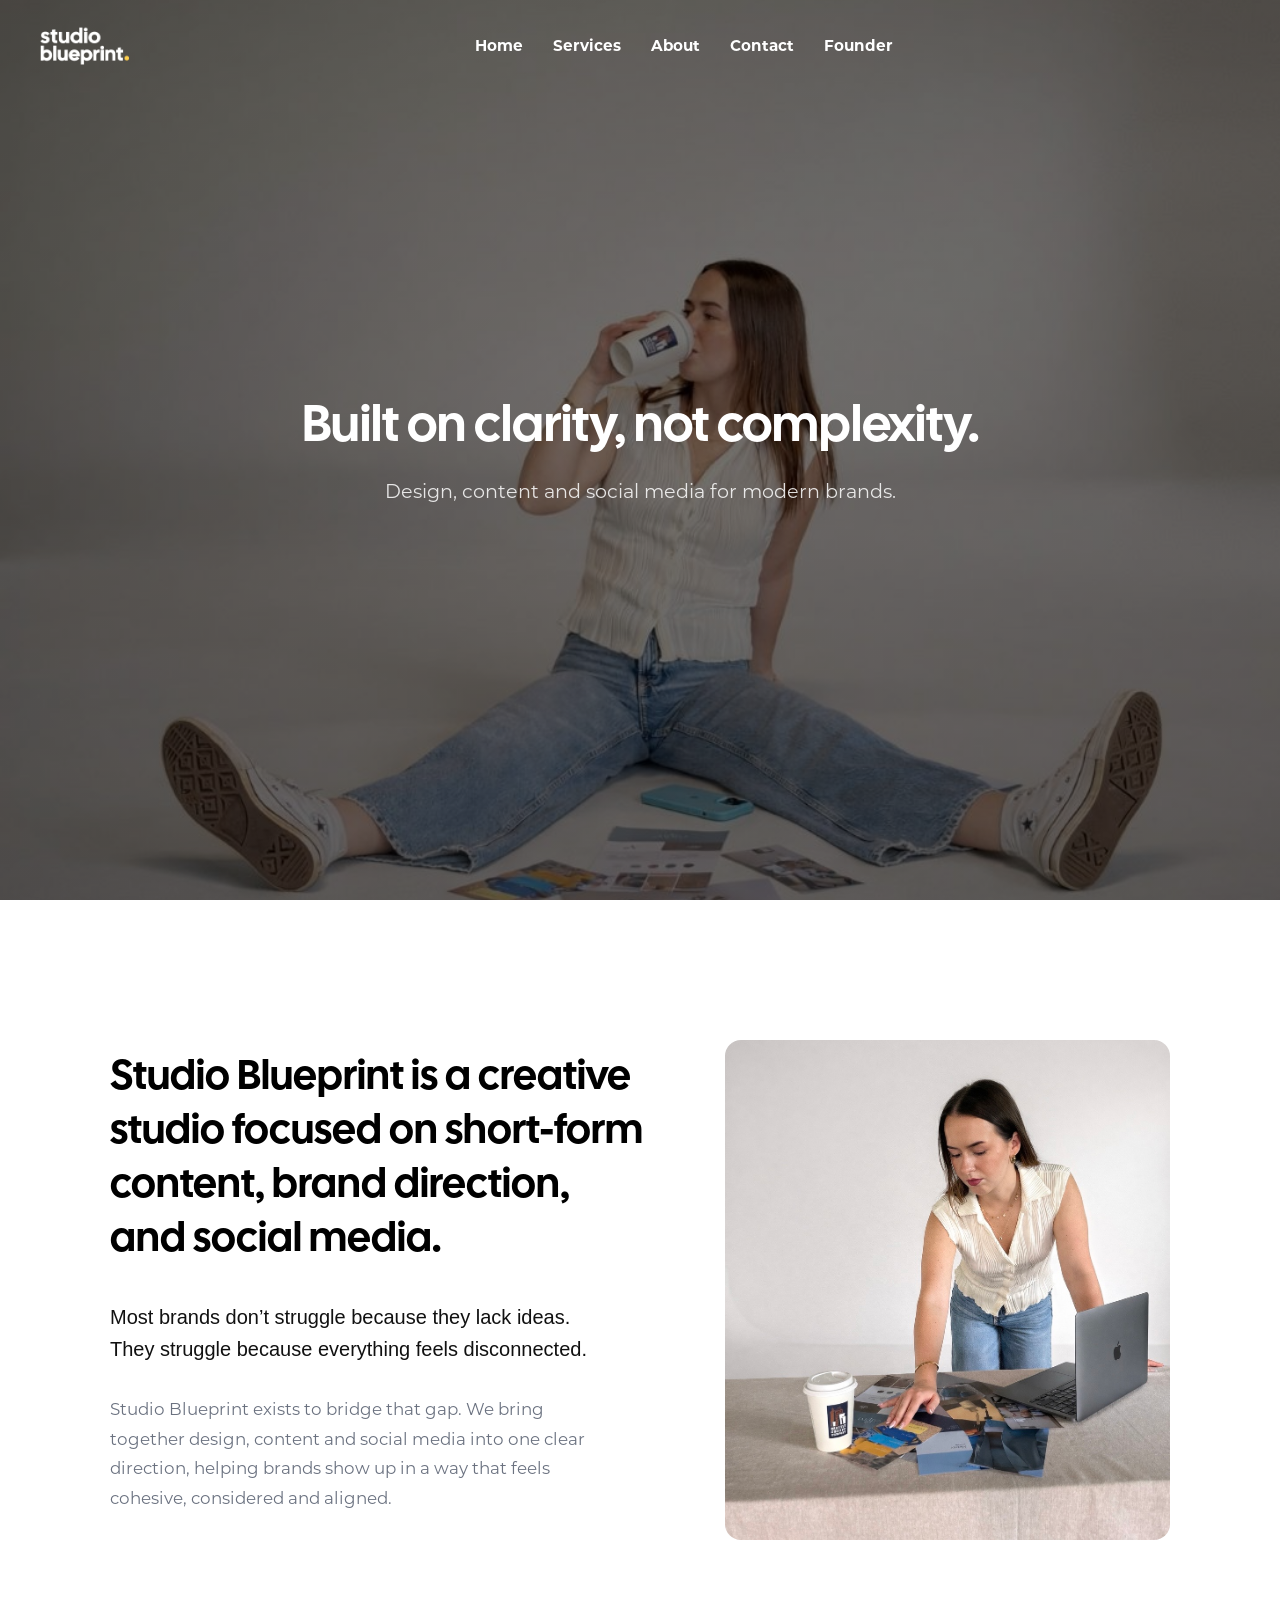
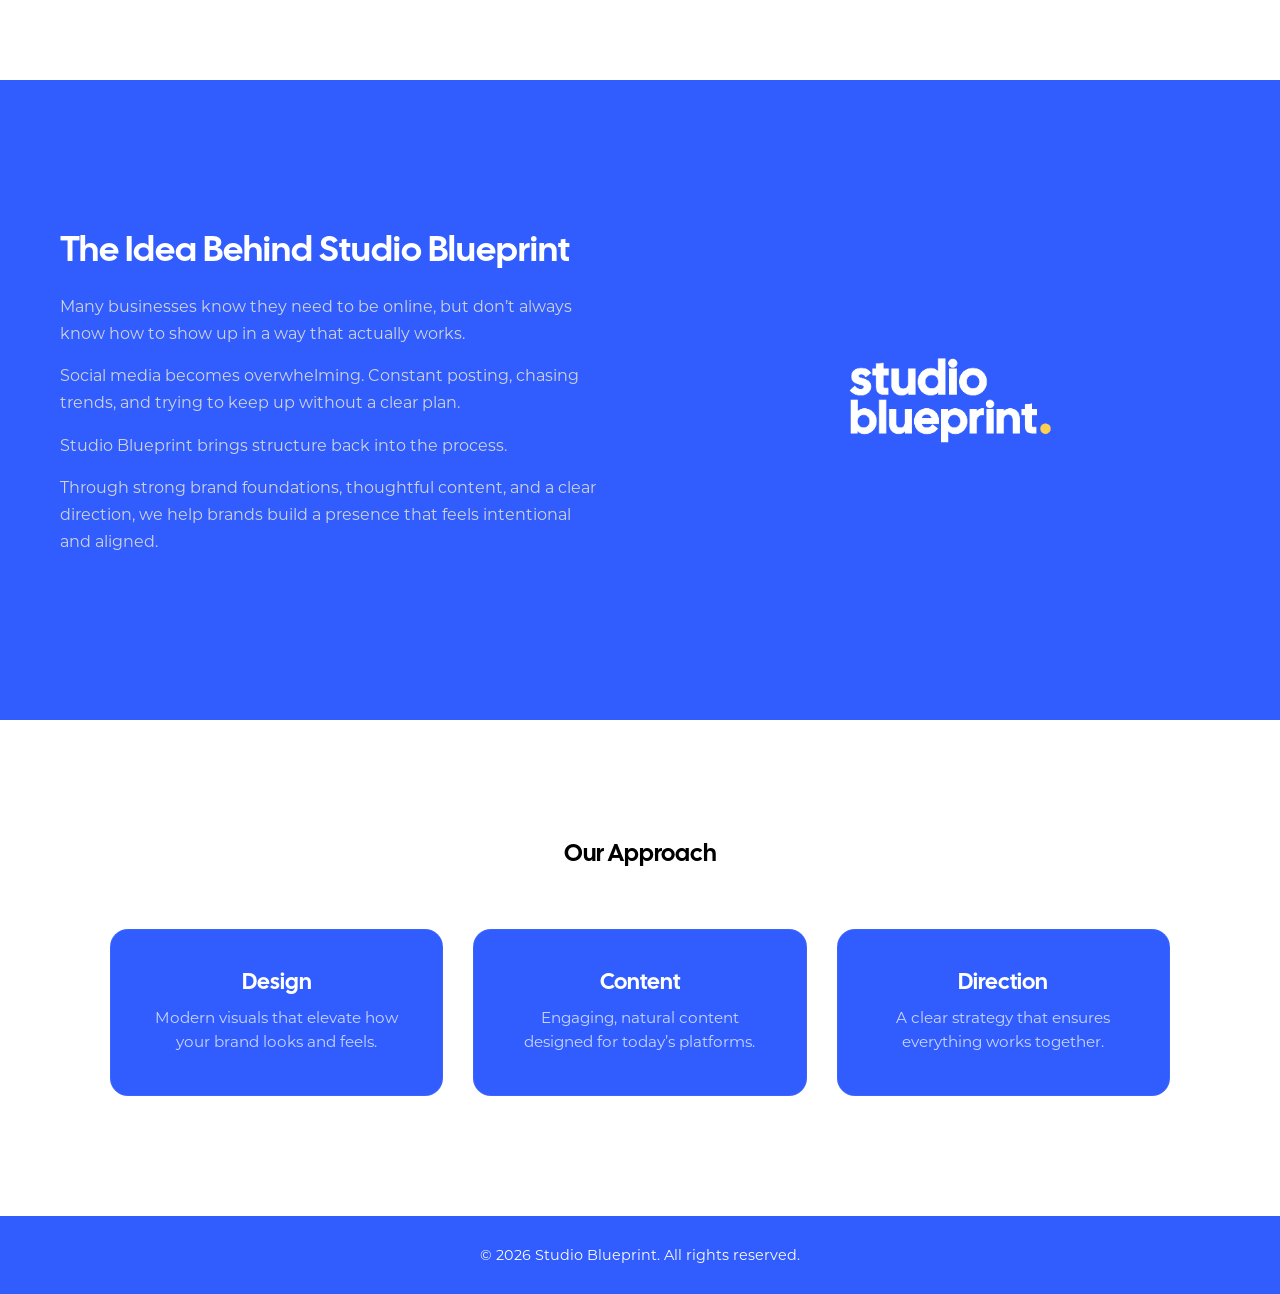
<file: about.html>
<!doctype html>
<html lang="en">
  <head>
    <meta charset="UTF-8" />
    <meta name="viewport" content="width=device-width, initial-scale=1.0" />

    <!-- Primary SEO -->
    <title>About Studio Blueprint | Creative Branding & Content Studio</title>
    <meta name="description" content="Studio Blueprint is a creative studio built on clarity, not complexity. We bring together design, content and social media for brands across South Africa and internationally." />
    <meta name="keywords" content="about Studio Blueprint, creative studio South Africa, branding agency, content studio, social media strategy, brand direction, KwaZulu-Natal creative agency" />
    <meta name="author" content="Studio Blueprint" />
    <meta name="robots" content="index, follow" />
    <link rel="canonical" href="https://studioblueprint.co.za/about.html" />

    <!-- Open Graph -->
    <meta property="og:type" content="website" />
    <meta property="og:site_name" content="Studio Blueprint" />
    <meta property="og:title" content="About Studio Blueprint | Creative Branding & Content Studio" />
    <meta property="og:description" content="Studio Blueprint is a creative studio built on clarity, not complexity. Design, content and social media for brands across South Africa and internationally." />
    <meta property="og:url" content="https://studioblueprint.co.za/about.html" />
    <meta property="og:image" content="https://studioblueprint.co.za/assets/images/Hero-Desktop.JPG" />
    <meta property="og:locale" content="en_ZA" />

    <!-- Twitter Card -->
    <meta name="twitter:card" content="summary_large_image" />
    <meta name="twitter:title" content="About Studio Blueprint | Creative Branding & Content Studio" />
    <meta name="twitter:description" content="Studio Blueprint is a creative studio built on clarity, not complexity. Design, content and social media for brands across South Africa and internationally." />
    <meta name="twitter:image" content="https://studioblueprint.co.za/assets/images/Hero-Desktop.JPG" />

    <!-- Favicon & Theme -->
    <link rel="icon" type="image/png" href="/assets/images/Asset 4@0.75x.png" />
    <meta name="theme-color" content="#315dfe" />

    <!-- Structured Data -->
    <script type="application/ld+json">
    {
      "@context": "https://schema.org",
      "@type": "AboutPage",
      "url": "https://studioblueprint.co.za/about.html",
      "name": "About Studio Blueprint",
      "description": "Studio Blueprint is a creative studio bringing together design, content and social media into one clear direction for brands across South Africa and internationally.",
      "publisher": {
        "@type": "ProfessionalService",
        "@id": "https://studioblueprint.co.za/#organization",
        "name": "Studio Blueprint",
        "url": "https://studioblueprint.co.za",
        "address": {
          "@type": "PostalAddress",
          "addressLocality": "Kloof",
          "addressRegion": "KwaZulu-Natal",
          "addressCountry": "ZA"
        }
      }
    }
    </script>

    <!-- CSS -->
    <link rel="stylesheet" href="/css/about.css" />
    <link rel="stylesheet" href="/css/navbar.css" />
  </head>

  <body>
    <!-- =========================
         NAVBAR
    ========================= -->
    <header class="navbar">
      <img
        src="assets/images/Asset 4@1.5x.png"
        alt="Studio Blueprint"
        class="logo"
      />

     <nav>
        <a href="/index.html">Home</a>
        <a href="/services.html">Services</a>
        <a href="/about.html">About</a>
        <a href="/contact.html">Contact</a>
        <a href="/founder.html">Founder</a>
      </nav>

      <div class="hamburger">
    <span></span>
    <span></span>
    <span></span>
  </div>
    </header>

    <!-- =========================
         HERO
    ========================= -->
    <section class="hero about-hero">
      <div class="hero-overlay"></div>

      <div class="hero-content">
        <h1>Built on clarity, not complexity.</h1>

        <p>Design, content and social media for modern brands.</p>
      </div>
    </section>

    <!-- =========================
         INTRO / POSITIONING
    ========================= -->
    <section class="about-intro">
      <div class="container intro-grid">
        <!-- LEFT: TEXT -->
        <div class="intro-text">
          <h2>
            Studio Blueprint is a creative studio focused on short-form content,
            brand direction, and social media.
          </h2>

          <p class="lead">
            Most brands don’t struggle because they lack ideas. They struggle
            because everything feels disconnected.
          </p>

          <p>
            Studio Blueprint exists to bridge that gap. We bring together
            design, content and social media into one clear direction, helping
            brands show up in a way that feels cohesive, considered and aligned.
          </p>
        </div>

        <!-- RIGHT: IMAGE -->
        <div class="intro-image">
  <div class="image-frame">
    <img src="assets/images/about-intro.jpg" alt="Studio Blueprint work">
  </div>
</div>
    </section>

    <!-- =========================
         THE PROBLEM / IDEA
    ========================= -->
    <section class="about-section dark">
      <div class="container about-content">
        <div class="about-text">
          <h2>The Idea Behind Studio Blueprint</h2>

          <p>
            Many businesses know they need to be online, but don’t always know
            how to show up in a way that actually works.
          </p>

          <p>
            Social media becomes overwhelming. Constant posting, chasing
            trends, and trying to keep up without a clear plan.
          </p>

          <p>Studio Blueprint brings structure back into the process.</p>

          <p>
            Through strong brand foundations, thoughtful content, and a clear
            direction, we help brands build a presence that feels intentional
            and aligned.
          </p>
        </div>

        <div class="about-image">
          <img src="assets/images/studio blueprint solid.png" alt="Branding work" />
        </div>
      </div>
    </section>

    <!-- =========================
         APPROACH
    ========================= -->
    <section class="about-section">
      <div class="container">
        <h2 class="center">Our Approach</h2>

        <div class="approach-grid">
          <div class="approach-item">
            <h3>Design</h3>
            <p>
               Modern visuals that elevate how your brand looks and feels.
            </p>
          </div>

          <div class="approach-item">
            <h3>Content</h3>
            <p>Engaging, natural content designed for today’s platforms.</p>
          </div>

          <div class="approach-item">
            <h3>Direction</h3>
            <p>A clear strategy that ensures everything works together.</p>
          </div>
        </div>
      </div>
    </section>

    

    <!-- =========================
         FOOTER
    ========================= -->
    <footer>
      <p>© 2026 Studio Blueprint. All rights reserved.</p>
    </footer>

    <!-- JS -->
    <script src="https://cdnjs.cloudflare.com/ajax/libs/gsap/3.12.2/gsap.min.js"></script>
    <script src="/js/navbar.js"></script>
  </body>
</html>
</file>
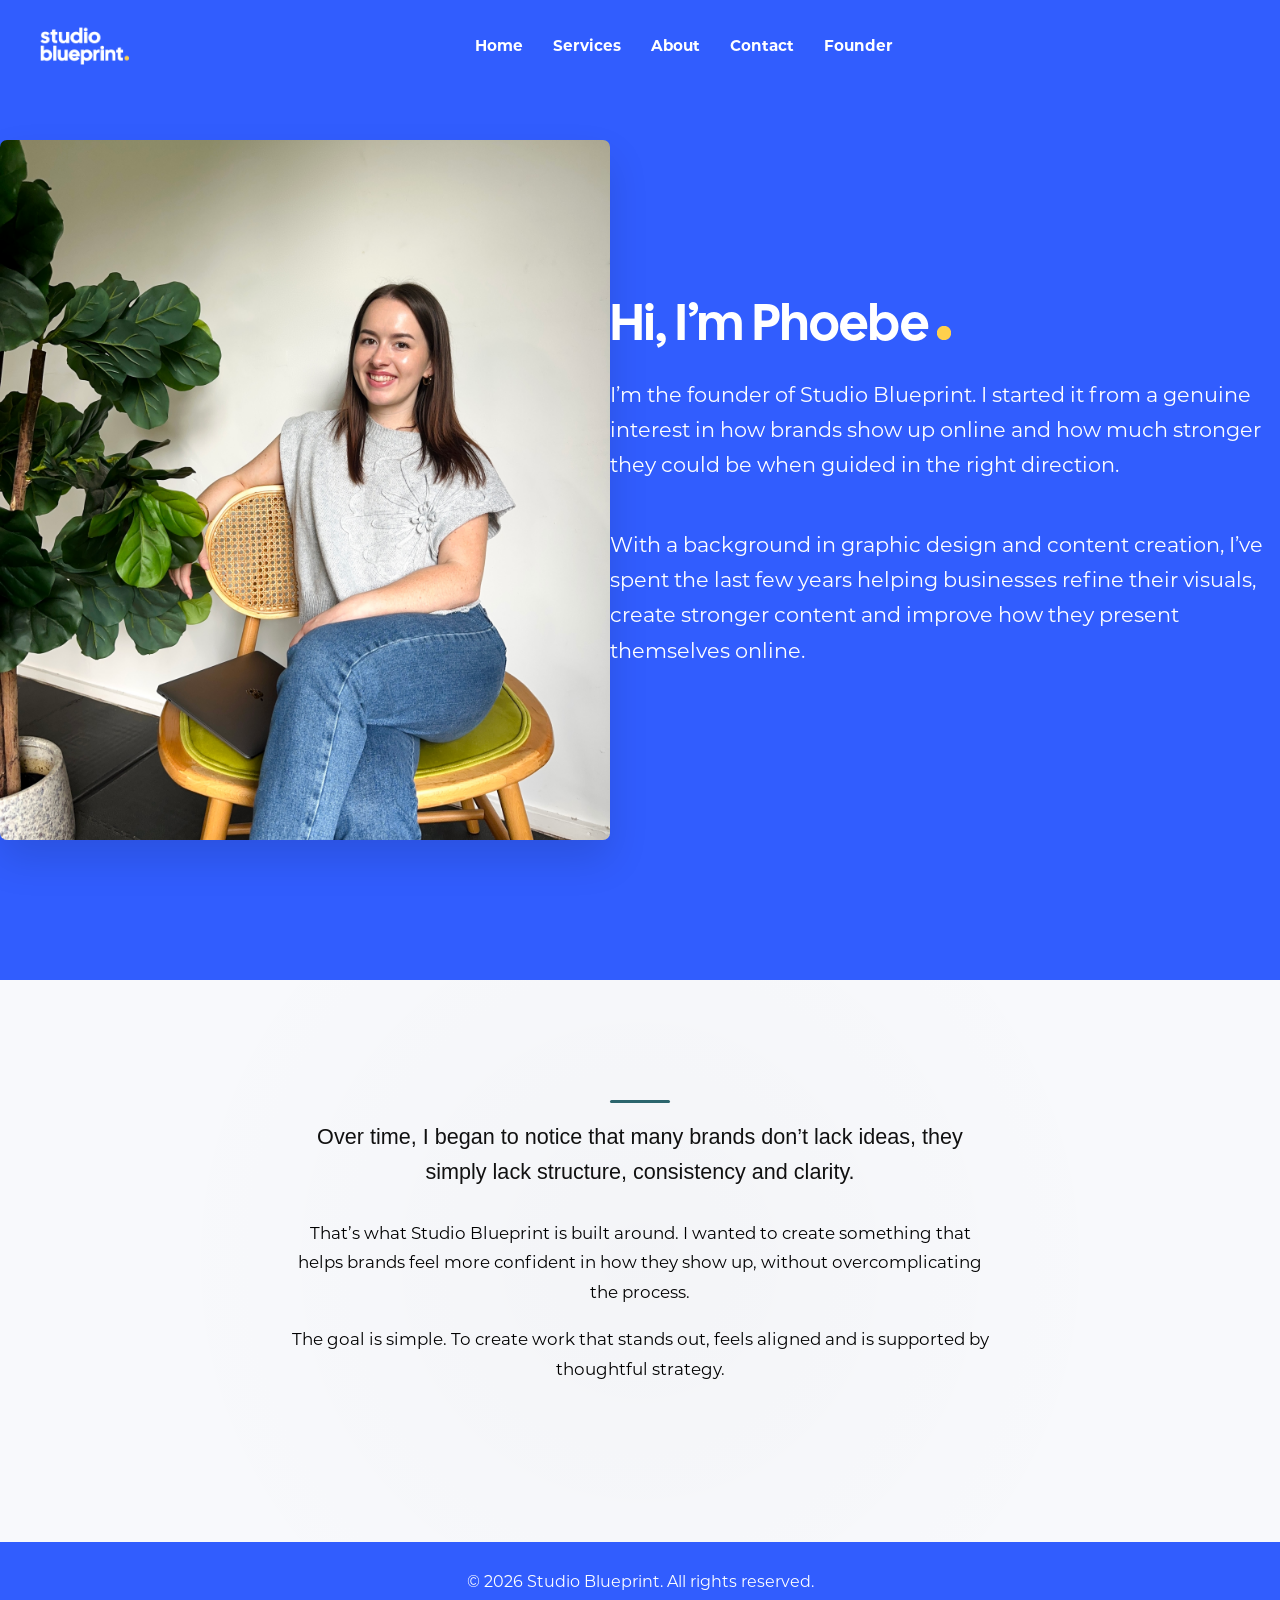
<file: founder.html>
<!doctype html>
<html lang="en">
  <head>
    <meta charset="UTF-8" />
    <meta name="viewport" content="width=device-width, initial-scale=1.0" />

    <!-- Primary SEO -->
    <title>Meet Phoebe | Founder of Studio Blueprint</title>
    <meta
      name="description"
      content="Meet Phoebe, founder of Studio Blueprint. With a background in graphic design and content creation, she helps brands across South Africa and internationally show up online with clarity and confidence."
    />
    <meta
      name="keywords"
      content="Studio Blueprint founder, Phoebe Studio Blueprint, branding studio founder, graphic designer KZN, content creator South Africa, brand strategist KwaZulu-Natal"
    />
    <meta name="author" content="Studio Blueprint" />
    <meta name="robots" content="index, follow" />
    <link rel="canonical" href="https://studioblueprint.co.za/founder.html" />

    <!-- Open Graph -->
    <meta property="og:type" content="profile" />
    <meta property="og:site_name" content="Studio Blueprint" />
    <meta
      property="og:title"
      content="Meet Phoebe | Founder of Studio Blueprint"
    />
    <meta
      property="og:description"
      content="Meet Phoebe, founder of Studio Blueprint. With a background in graphic design and content creation, she helps brands show up online with clarity, consistency and confidence."
    />
    <meta
      property="og:url"
      content="https://studioblueprint.co.za/founder.html"
    />
    <meta
      property="og:image"
      content="https://studioblueprint.co.za/assets/images/Founder-img.jpeg"
    />
    <meta property="og:locale" content="en_ZA" />

    <!-- Twitter Card -->
    <meta name="twitter:card" content="summary_large_image" />
    <meta
      name="twitter:title"
      content="Meet Phoebe | Founder of Studio Blueprint"
    />
    <meta
      name="twitter:description"
      content="Meet Phoebe, founder of Studio Blueprint. With a background in graphic design and content creation, she helps brands show up online with clarity, consistency and confidence."
    />
    <meta
      name="twitter:image"
      content="https://studioblueprint.co.za/assets/images/Founder-img.jpeg"
    />

    <!-- Favicon & Theme -->
    <link rel="icon" type="image/png" href="/assets/images/Asset 4@0.75x.png" />
    <meta name="theme-color" content="#315dfe" />

    <!-- Structured Data -->
    <script type="application/ld+json">
      {
        "@context": "https://schema.org",
        "@type": "ProfilePage",
        "url": "https://studioblueprint.co.za/founder.html",
        "name": "Meet Phoebe — Founder of Studio Blueprint",
        "mainEntity": {
          "@type": "Person",
          "name": "Phoebe",
          "jobTitle": "Founder & Creative Director",
          "worksFor": {
            "@type": "ProfessionalService",
            "@id": "https://studioblueprint.co.za/#organization",
            "name": "Studio Blueprint",
            "url": "https://studioblueprint.co.za"
          },
          "address": {
            "@type": "PostalAddress",
            "addressLocality": "Kloof",
            "addressRegion": "KwaZulu-Natal",
            "addressCountry": "ZA"
          },
          "knowsAbout": [
            "Graphic Design",
            "Content Creation",
            "Social Media Strategy",
            "Brand Direction"
          ],
          "image": "https://studioblueprint.co.za/assets/images/Founder-img.jpeg"
        }
      }
    </script>

    <!-- CSS -->
    <link rel="stylesheet" href="/css/founder.css" />
    <link rel="stylesheet" href="/css/navbar.css" />
  </head>

  <body>
    <!-- =========================
         NAVBAR
    ========================= -->
    <header class="navbar">
      <img src="assets/images/Asset 4@1.5x.png" class="logo" />

      <nav>
        <a href="/index.html">Home</a>
        <a href="/services.html">Services</a>
        <a href="/about.html">About</a>
        <a href="/contact.html">Contact</a>
        <a href="/founder.html">Founder</a>
      </nav>

      <div class="hamburger">
        <span></span>
        <span></span>
        <span></span>
      </div>
    </header>

    <!-- =========================
         INTRO
    ========================= -->
    <section class="founder-intro">
      <div class="container founder-grid">
        <!-- IMAGE -->
        <div class="founder-image">
          <div class="image-frame">
            <img src="assets/images/Founder-img.jpeg" alt="Phoebe - Founder" />
          </div>
        </div>

        <!-- TEXT -->
        <div class="founder-text">
          <h2>
            Hi, I’m Phoebe
            <img
              src="assets/images/yellow full stop 0.5.png"
              alt="."
              class="accent-dot"
            />
          </h2>

          <p>
            I’m the founder of Studio Blueprint. I started it from a genuine
            interest in how brands show up online and how much stronger they
            could be when guided in the right direction.
          </p>

          <p>
            With a background in graphic design and content creation, I’ve spent
            the last few years helping businesses refine their visuals, create
            stronger content and improve how they present themselves online.
          </p>
        </div>
      </div>
    </section>

    <!-- =========================
         STORY / PHILOSOPHY
    ========================= -->
    <section class="founder-story">
      <div class="container narrow">
        <p class="lead">
          Over time, I began to notice that many brands don’t lack ideas, they
          simply lack structure, consistency and clarity.
        </p>

        <p>
          That’s what Studio Blueprint is built around. I wanted to create
          something that helps brands feel more confident in how they show up,
          without overcomplicating the process.
        </p>

        <p>
          The goal is simple. To create work that stands out, feels aligned and
          is supported by thoughtful strategy.
        </p>
      </div>
    </section>

    <!-- =========================
         FOOTER
    ========================= -->
    <footer>
      <p>© 2026 Studio Blueprint. All rights reserved.</p>
    </footer>
    <!-- JS -->
    <script src="https://cdnjs.cloudflare.com/ajax/libs/gsap/3.12.2/gsap.min.js"></script>
    <script src="js/navbar.js"></script>
  </body>
</html>
</file>
<file: css/about.css>
/* =========================
   RESET + GLOBAL
========================= */

@font-face {
  font-family: "SubHeadings-Montserrat";
  src: url("../assets/fonts/Montserrat-Bold.otf") format("opentype");
  font-weight: 600;
  font-style: normal;
}

@font-face {
  font-family: "Headings-CalSans";
  src:
    url("../assets/fonts/CalSans-SemiBold.otf") format("opentype"),
    url("../assets/fonts/CalSans-SemiBold.ttf") format("truetype");
  font-weight: 600;
  font-style: normal;
}

@font-face {
  font-family: "Body-Montserrat";
  src: url("../assets/fonts/Montserrat-Regular.otf") format("opentype");
  font-weight: 400;
  font-style: normal;
}
* {
  margin: 0;
  padding: 0;
  box-sizing: border-box;
}

h1,
h2,
h3,
h4,
h5,
h6 {
  font-family: "Headings-CalSans", sans-serif;
  font-weight: 600;
}

body {
  font-family: "Body-Montserrat", sans-serif;
}

.subheading,
.btn,
nav a {
  font-family: "SubHeadings-Montserrat", sans-serif;
  font-weight: 600;
}

/* ==========================
   BRAND COLORS
========================== */
:root {
  --primary-blue: #315dfe;
  --white: #ffffff;
  --accent-yellow: #fed04f;
}

/* =========================
   UTILITIES
========================= */
.container {
  max-width: 1100px;
  margin: 0 auto;
  padding: 0 20px;
}

.center {
  text-align: center;
}

/* =========================
   HERO
========================= */
.hero {
  position: relative;
  height: 100vh;
  width: 100%;

  display: flex;
  align-items: center;
  justify-content: center;
  text-align: center;
}

.hero-overlay {
  position: absolute;
  inset: 0;

  background:
    linear-gradient(to bottom, rgba(0, 0, 0, 0.3), rgba(0, 0, 0, 0.4)),
    radial-gradient(circle at center, rgba(0, 0, 0, 0.3), rgba(0, 0, 0, 0.4));
}

.hero-content {
  position: relative;
  z-index: 2;
  max-width: 900px;
  padding: 0 20px;
}

.hero h1 {
  font-size: 3.2rem;
  line-height: 1.2;
  color: white;
}

.hero p {
  font: "subheadings-montserrat", sans-serif;
  margin-top: 20px;
  font-size: 1.2rem;
  color: rgba(255, 255, 255, 0.85);
}

.hero-buttons {
  margin-top: 30px;
  display: flex;
  justify-content: center;
  gap: 20px;
}

/* =========================
   ABOUT HERO
========================= */
.about-hero {
  background: url("../assets/images/Hero-Desktop.JPG");
  background-size: cover;
  background-position: center;
}

/* =========================
   BUTTONS
========================= */
.btn {
  padding: 12px 28px;
  border-radius: 999px;
  font-family: "SubHeadings", sans-serif;
  font-size: 0.9rem;
  transition: all 0.3s ease;
}

.btn.primary {
  background: white;
  color: #111;
}

.btn.secondary {
  border: 1px solid rgba(255, 255, 255, 0.5);
  color: white;
}

.btn:hover {
  transform: translateY(-2px);
}

/* =========================
   INTRO SECTION 
========================= */
/* section spacing */
.about-intro {
  padding: 140px 20px;
  background: var(--white);
}

.intro-grid {
  display: grid;
  grid-template-columns: 1.2fr 1fr; /* 🔥 give text more space */
  gap: 80px;
  align-items: center;
}

.intro-text {
  display: flex;
  flex-direction: column;
  gap: 20px;
}

/* =========================
   HEADLINE
========================= */
.intro-text h2 {
  font-size: 2.6rem;
  line-height: 1.3;
  margin-bottom: 24px;

  max-width: 100%; /* prevents long ugly lines */
}

/* =========================
   LEAD TEXT (KEY LINE)
========================= */
.intro-text .lead {
  font-family: "SubHeadings", sans-serif;
  font-size: 1.25rem;
  line-height: 1.6;

  margin-bottom: 20px;

  color: #111;
  max-width: 90%;
}

/* =========================
   BODY TEXT
========================= */
.intro-text p {
  font-size: 1.05rem;
  line-height: 1.75;

  color: #6b7280;
  margin-bottom: 16px;

  max-width: 480px;
  max-width: 95%;
}

/* =========================
   TEXT SPACING FIX
========================= */
.intro-text {
  display: flex;
  flex-direction: column;
  gap: 10px;
}

/* =========================
   IMAGE PLACEHOLDER
========================= */
.intro-image {
  display: flex;
  justify-content: center;
  align-items: center;
}

.image-frame {
  width: 100%;
  max-width: 450px;
  height: 500px;

  border-radius: 16px;
  overflow: hidden;

  background: #e5e7eb;
}

.image-frame img {
  width: 100%;
  height: 100%;

  object-fit: cover;
  display: block;
}

/* =========================
   RESPONSIVE
========================= */
@media (max-width: 768px) {
  .intro-grid {
    grid-template-columns: 1fr;
    text-align: center;
  }

  .intro-image {
    margin-top: 30px;
  }

  .image-placeholder {
    height: 220px;
    max-width: 300px;
  }
}

/* =========================
   ABOUT SECTIONS
========================= */
.about-section {
  padding: 120px 20px;
  background: #f9fafb;
}

.about-section.dark {
  background: var(--primary-blue);
  color: white;
}

.about-content {
  max-width: 1200px;
  margin: 0 auto;

  display: grid;
  grid-template-columns: 1fr 1fr;
  gap: 80px;

  align-items: center;
}

.about-text h2 {
  font-size: 2.2rem;
  margin-bottom: 20px;
}

.about-text p {
  font-size: 1rem;
  line-height: 1.7;
  color: #6b7280;
  margin-bottom: 15px;
}

.about-section.dark .about-text p {
  color: #d1d5db;
}

/* =========================
   IMAGE
========================= */
.about-image {
  display: flex;
  justify-content: center;
  align-items: center;
  height: 400px;
}

.about-image img {
  max-height: 100%;
  max-width: 100%;
  object-fit: contain;
}

/* =========================
   APPROACH GRID (NEW)
========================= */
.about-section {
  background: var(--white);
}

/* grid */
.approach-grid {
  display: grid;
  grid-template-columns: repeat(3, 1fr);
  gap: 30px;
  margin-top: 60px;
}

/* =========================
   CARD
========================= */
.approach-item {
  padding: 40px 30px;
  border-radius: 18px;

  background: var(--primary-blue);
  color: white;

  text-align: center;

  border: 1px solid rgba(255, 255, 255, 0.05);

  position: relative;
  overflow: hidden;

  transition: all 0.25s ease;
}

/* text */
.approach-item h3 {
  font-size: 1.4rem;
  margin-bottom: 10px;
  color: white;
}

.approach-item p {
  color: rgba(255, 255, 255, 0.75);
  font-size: 0.95rem;
  line-height: 1.6;

  max-width: 260px;
  margin: 0 auto;
}

/* =========================
   HOVER (SUBTLE)
========================= */
.approach-item:hover {
  transform: translateY(-6px);
  border-color: var(--accent-yellow);
  box-shadow: 0 15px 30px rgba(0, 0, 0, 0.5);
}

/* =========================
   RIPPLE EFFECT (REFINED)
========================= */
.approach-item::after {
  content: "";
  position: absolute;

  top: 50%;
  left: 50%;

  width: 10px;
  height: 10px;

  background: rgba(255, 255, 255, 0.08);

  border-radius: 50%;

  transform: translate(-50%, -50%) scale(0);
  opacity: 0;
}

.approach-item:hover::after {
  animation: rippleCard 1s ease-out;
}

/* animation */
@keyframes rippleCard {
  0% {
    transform: translate(-50%, -50%) scale(0);
    opacity: 0.7;
  }

  50% {
    transform: translate(-50%, -50%) scale(15);
    opacity: 0.25;
  }

  100% {
    transform: translate(-50%, -50%) scale(25);
    opacity: 0;
  }
}

/* =========================
   FOOTER
========================= */
footer {
  background: var(--primary-blue);
  color: var(--white);
  text-align: center;
  padding: 30px;
  font-size: 0.9rem;
}

/* =========================
   RESPONSIVE
========================= */
@media (max-width: 768px) {
  .hero h1 {
    font-size: 2.2rem;
  }

  .hero p {
    font-size: 1.1rem;
  }

  .hero-buttons {
    flex-direction: column;
    align-items: center;
  }

  .about-intro {
    padding: 80px 20px;
  }

  .about-section {
    padding: 80px 20px;
  }

  .about-content {
    grid-template-columns: 1fr;
    text-align: center;
    gap: 30px;
  }

  .about-image {
    height: auto;
    margin-top: 20px;
  }

  .about-image img {
    max-width: 250px;
  }

  .image-frame {
    height: 320px;
  }

  .approach-grid {
    grid-template-columns: 1fr;
  }

  .intro-text h2 {
    font-size: 2rem;
  }
}

@media (max-width: 480px) {
  .hero h1 {
    font-size: 1.8rem;
  }

  .hero p {
    font-size: 1rem;
  }

  .about-intro {
    padding: 60px 20px;
  }

  .about-section {
    padding: 60px 20px;
  }

  .image-frame {
    height: 240px;
  }

  .intro-text h2 {
    font-size: 1.7rem;
  }

  .about-text h2 {
    font-size: 1.7rem;
  }
}
</file>
<file: css/navbar.css>
@font-face {
  font-family: "SubHeadings-Montserrat";
  src: url("../assets/fonts/Montserrat-Bold.otf") format("opentype");
  font-weight: 600;
  font-style: normal;
}

@font-face {
  font-family: "Headings-CalSans";
  src:
    url("../assets/fonts/CalSans-SemiBold.otf") format("opentype"),
    url("../assets/fonts/CalSans-SemiBold.ttf") format("truetype");
  font-weight: 600;
  font-style: normal;
}

@font-face {
  font-family: "Body-Montserrat";
  src: url("../assets/fonts/Montserrat-Regular.otf") format("opentype");
  font-weight: 400;
  font-style: normal;
}
* {
  margin: 0;
  padding: 0;
  box-sizing: border-box;
}

h1,
h2,
h3,
h4,
h5,
h6 {
  font-family: "Headings-CalSans", sans-serif;
  font-weight: 600;
}

/* =========================
   NAVBAR BASE (FORCED FIX)
========================= */
.navbar {
  position: fixed;
  top: 0;
  left: 0;
  width: 100%;
  z-index: 1000;

  display: flex !important;
  align-items: center !important;

  padding: 25px 40px;

  background: transparent;

  transition:
    background 0.4s ease,
    backdrop-filter 0.4s ease,
    padding 0.3s ease,
    box-shadow 0.3s ease;
}

/* =========================
   LOGO (LEFT)
========================= */
.logo {
  height: 40px;
  flex-shrink: 0;
}

/* =========================
   NAV LINKS (CENTER FIXED)
========================= */
.navbar nav {
  display: flex;
  gap: 30px;

  margin: 0 auto;
}

.navbar nav a {
  font-family: "SubHeadings-Montserrat", sans-serif;
  font-size: 0.95rem;
  font-weight: 600;
  color: var(--white);
  text-decoration: none;

  position: relative;
  transition: 0.3s ease;
}

/* hover */
.navbar nav a:hover {
  color: var(--accent-yellow);
}

/* underline animation */
.navbar nav a::after {
  content: "";
  position: absolute;
  bottom: -5px;
  left: 0;

  width: 0%;
  height: 2px;
  background: var(--accent-yellow);

  transition: width 0.3s ease;
}

.navbar nav a:hover::after {
  width: 100%;
}

/* =========================
   SCROLLED STATE
========================= */
.navbar.scrolled {
  background: rgba(49, 93, 254, 0.9);
  backdrop-filter: blur(10px);

  padding: 18px 40px;

  box-shadow: 0 8px 25px rgba(0, 0, 0, 0.15);
}

/* =========================
   HAMBURGER (RIGHT FIXED)
========================= */
.hamburger {
  margin-left: auto !important; /* 🔥 forces right side */

  display: none;
  flex-direction: column;
  cursor: pointer;
}

.hamburger span {
  width: 25px;
  height: 3px;
  background: white;
  margin: 4px 0;

  transition: 0.3s;
}

/* =========================
   HAMBURGER ANIMATION
========================= */
.hamburger.open span:nth-child(1) {
  transform: rotate(45deg) translate(5px, 5px);
}

.hamburger.open span:nth-child(2) {
  opacity: 0;
}

.hamburger.open span:nth-child(3) {
  transform: rotate(-45deg) translate(5px, -5px);
}

/* =========================
   MOBILE NAV
========================= */
@media (max-width: 768px) {
  .navbar {
    padding: 18px 20px;
  }

  .navbar.scrolled {
    padding: 14px 20px;
  }

  .hamburger {
    display: flex !important;
    z-index: 10;
  }

  .navbar nav {
    display: flex;
    position: absolute;
    top: 100%;
    left: 0;
    width: 100%;

    background: var(--primary-blue);

    flex-direction: column;
    align-items: center;

    padding: 20px 0;

    opacity: 0;
    visibility: hidden;
    transform: translateY(-10px);

    transition: opacity 0.3s ease, transform 0.3s ease, visibility 0.3s ease;
  }

  .navbar nav.active {
    opacity: 1;
    visibility: visible;
    transform: translateY(0);
  }

  .navbar nav a {
    padding: 14px 20px;
    min-height: 44px;
    display: flex;
    align-items: center;
  }
}
</file>
<file: css/founder.css>
@font-face {
  font-family: "SubHeadings-Montserrat";
  src: url("../assets/fonts/Montserrat-Bold.otf") format("opentype");
  font-weight: 600;
  font-style: normal;
}

@font-face {
  font-family: "Headings-CalSans";
  src:
    url("../assets/fonts/CalSans-SemiBold.otf") format("opentype"),
    url("../assets/fonts/CalSans-SemiBold.ttf") format("truetype");
  font-weight: 600;
  font-style: normal;
}

@font-face {
  font-family: "Body-Montserrat";
  src: url("../assets/fonts/Montserrat-Regular.otf") format("opentype");
  font-weight: 400;
  font-style: normal;
}
/* global */
h1,
h2,
h3,
h4,
h5,
h6 {
  font-family: "Headings-CalSans", sans-serif;
  font-weight: 600;
}

body {
  font-family: "Body-", sans-serif;
}

.subheading,
.btn,
nav a {
  font-family: "SubHeadings-Montserrat", sans-serif;
  font-weight: 600;
}

body {
  font-family: "Body-Montserrat", sans-serif;
}

* {
  margin: 0;
  padding: 0;
  box-sizing: border-box;
}

html,
body {
  width: 100%;
  height: 100%;
}

/* ==========================
   BRAND COLORS
========================== */
:root {
  --primary-blue: #315dfe;
  --white: #ffffff;
  --accent-yellow: #fed04f;
}

/* hero image */
.founder-hero {
  background: url("../assets/images/Founder-img.jpeg") center / cover no-repeat;
}

/* =========================
   INTRO GRID (FIXED BALANCE)
========================= */
.founder-intro {
  padding: 140px 0; /* 🔥 more breathing room */
  background-color: var(--primary-blue);
}

.founder-grid {
  display: grid;
  grid-template-columns: 1fr 1.1fr;
  /* gap: 30px; */
  align-items: center;
}

/* =========================
   IMAGE (CONTROLLED)
========================= */
.image-frame {
  width: 100%;
  max-width: 700px;
  height: 700px;

  border-radius: 7px;
  overflow: hidden;

  box-shadow: 0 20px 40px rgba(0, 0, 0, 0.12);
}

.image-frame img {
  width: 100%;
  height: 100%;
  object-fit: cover;
}

/* center image nicely */
.founder-image {
  display: flex;
  justify-content: center;
}

/* =========================
   TEXT (IMPROVED READABILITY)
========================= */
.founder-text {
  display: flex;
  flex-direction: column;
  gap: 16px;
  max-width: 720px;
}

.founder-text h2 {
  font-size: 3.2rem;
  line-height: 1.3;
  color: var(--white);
  text-align: left;
}

.founder-text p {
  color: var(--white);
  line-height: 1.7;
  font-size: 1.3rem;
  margin-bottom: 18px;
  text-align: left;
  display: flex;
  flex-direction: column;
  justify-content: center;
}

.founder-text p + p {
  margin-top: 10px;
}

/* =========================
   STORY SECTION
========================= */
.founder-story {
  padding: 140px 20px;
  background: #f8f9fc;
}

.founder-story .lead {
  font-size: 1.3rem;
  font-family: "SubHeadings", sans-serif;
  margin-bottom: 20px;
  color: #111;
  line-height: 1.6;
}

/* =========================
   FOUNDER STORY (REFINED)
========================= */
.founder-story {
  padding: 140px 20px;

  background: #f8f9fc; /* soft contrast section */
  position: relative;
}

/* container already centered via .narrow */

/* =========================
   LEAD (HIGHLIGHT LINE)
========================= */
.founder-story .lead {
  font-family: "SubHeadings", sans-serif;
  font-size: 1.35rem;
  line-height: 1.6;

  color: #111;

  margin-bottom: 30px;

  position: relative;
}

/* subtle accent line */
.founder-story .lead::before {
  content: "";
  position: absolute;

  left: 50%;
  transform: translateX(-50%);
  top: -20px;

  width: 60px;
  height: 3px;

  background: #2c666e;
  border-radius: 2px;
}

/* =========================
   BODY TEXT
========================= */
.founder-story p {
  font-size: 1.05rem;
  line-height: 1.75;

  color: black;

  margin-bottom: 18px;
}

/* =========================
   TEXT WIDTH CONTROL
========================= */
.founder-story .narrow {
  max-width: 700px;
  margin: 0 auto;
  text-align: center;
}

/* =========================
   OPTIONAL DEPTH (SUBTLE)
========================= */
.founder-story::after {
  content: "";
  position: absolute;
  inset: 0;

  background: radial-gradient(
    circle at center,
    rgba(0, 0, 0, 0.02),
    transparent 70%
  );

  pointer-events: none;
}

/* =========================
   CTA
========================= */
.founder-cta {
  padding: 140px 20px;
  text-align: center;
  background: #0a090c;
  color: white;
}

.founder-cta h2 {
  font-size: 2.2rem;
  margin-bottom: 30px;
}

/* =========================
   BUTTON
========================= */
.btn {
  padding: 12px 28px;
  border-radius: 999px;
  font-family: "SubHeadings", sans-serif;
}

.btn.primary {
  background: white;
  color: #111;
}

/* =========================
   FOOTER
========================= */
footer {
  background: var(--primary-blue);
  color: var(--white);
  text-align: center;
  padding: 30px;
}

/* =========================
   NAVBAR BASE
========================= */
.navbar {
  position: fixed;
  top: 0;
  width: 100%;
  z-index: 1000;

  display: flex;
  justify-content: space-between;
  align-items: center;

  padding: 25px 40px;

  background: transparent;
  transition: all 0.4s ease;
}

/* =========================
   SCROLLED STATE
========================= */
.navbar.scrolled {
  background: #07393c; /* 🔥 your primary blue */
  padding: 18px 40px;

  box-shadow: 0 4px 20px rgba(0, 0, 0, 0.1);
  backdrop-filter: blur(10px); /* subtle premium effect */
}

/* =========================
   LOGO
========================= */
.logo {
  height: 40px;
  object-fit: contain;
}

/* =========================
   NAV LINKS
========================= */
.navbar nav {
  display: flex;
  gap: 30px;
}

.navbar nav a {
  font-family: "SubHeadings-Montserrat", sans-serif;
  font-size: 0.95rem;

  color: white;
  text-decoration: none;

  position: relative;
  transition: 0.3s ease;
}

/* hover underline effect */
.navbar nav a::after {
  content: "";
  position: absolute;
  left: 0;
  bottom: -5px;

  width: 0%;
  height: 2px;
  background: #ffd84d; /* accent */

  transition: width 0.3s ease;
}

.navbar nav a:hover::after {
  width: 100%;
}

/* =========================
   HAMBURGER
========================= */
.hamburger {
  display: none;
  flex-direction: column;
  cursor: pointer;
}

.hamburger span {
  width: 25px;
  height: 3px;
  background: white;
  margin: 4px 0;
  transition: 0.3s;
}

/* =========================
   MOBILE MENU
========================= */
@media (max-width: 768px) {
  .navbar {
    padding: 18px 20px;
  }

  .navbar.scrolled {
    padding: 14px 20px;
  }

  .hamburger {
    display: flex;
  }

  .navbar nav {
    position: absolute;
    top: 100%;
    left: 0;
    width: 100%;

    background: #07393c;

    flex-direction: column;
    align-items: center;
    padding: 20px 0;

    opacity: 0;
    transform: translateY(-10px);
    pointer-events: none;

    transition: 0.3s ease;
  }

  .navbar nav.active {
    opacity: 1;
    transform: translateY(0);
    pointer-events: all;
  }

  .navbar nav a {
    padding: 14px 20px;
    min-height: 44px;
    display: flex;
    align-items: center;
  }
}

/* =========================
   HAMBURGER ANIMATION
========================= */
.hamburger.open span:nth-child(1) {
  transform: rotate(45deg) translate(5px, 5px);
}

.hamburger.open span:nth-child(2) {
  opacity: 0;
}

.hamburger.open span:nth-child(3) {
  transform: rotate(-45deg) translate(5px, -5px);
}

/* =========================
   RESPONSIVE
========================= */
@media (max-width: 768px) {
  .hero {
    padding-top: 80px;
  }

  .hero h1 {
    font-size: 2.2rem;
  }

  .hero p {
    font-size: 1.1rem;
  }

  .founder-intro {
    padding: 80px 20px;
  }

  .founder-story {
    padding: 80px 20px;
  }

  .founder-cta {
    padding: 80px 20px;
  }

  .founder-grid {
    grid-template-columns: 1fr;
    text-align: center;
  }

  .founder-text {
    text-align: center;
    padding: 0 20px;
  }

  .founder-text h2 {
    font-size: 2.2rem;
    text-align: center;
  }

  .founder-text p {
    font-size: 1.05rem;
    text-align: center;
  }

  .image-frame {
    margin: 0 auto;
    height: 380px;
  }
}

@media (max-width: 480px) {
  .founder-intro {
    padding: 60px 20px;
  }

  .founder-story {
    padding: 60px 20px;
  }

  .founder-cta {
    padding: 60px 20px;
  }

  .founder-text h2 {
    font-size: 1.8rem;
  }

  .founder-text p {
    font-size: 1rem;
  }

  .founder-cta h2 {
    font-size: 1.7rem;
  }

  .image-frame {
    height: 260px;
  }
}
</file>
